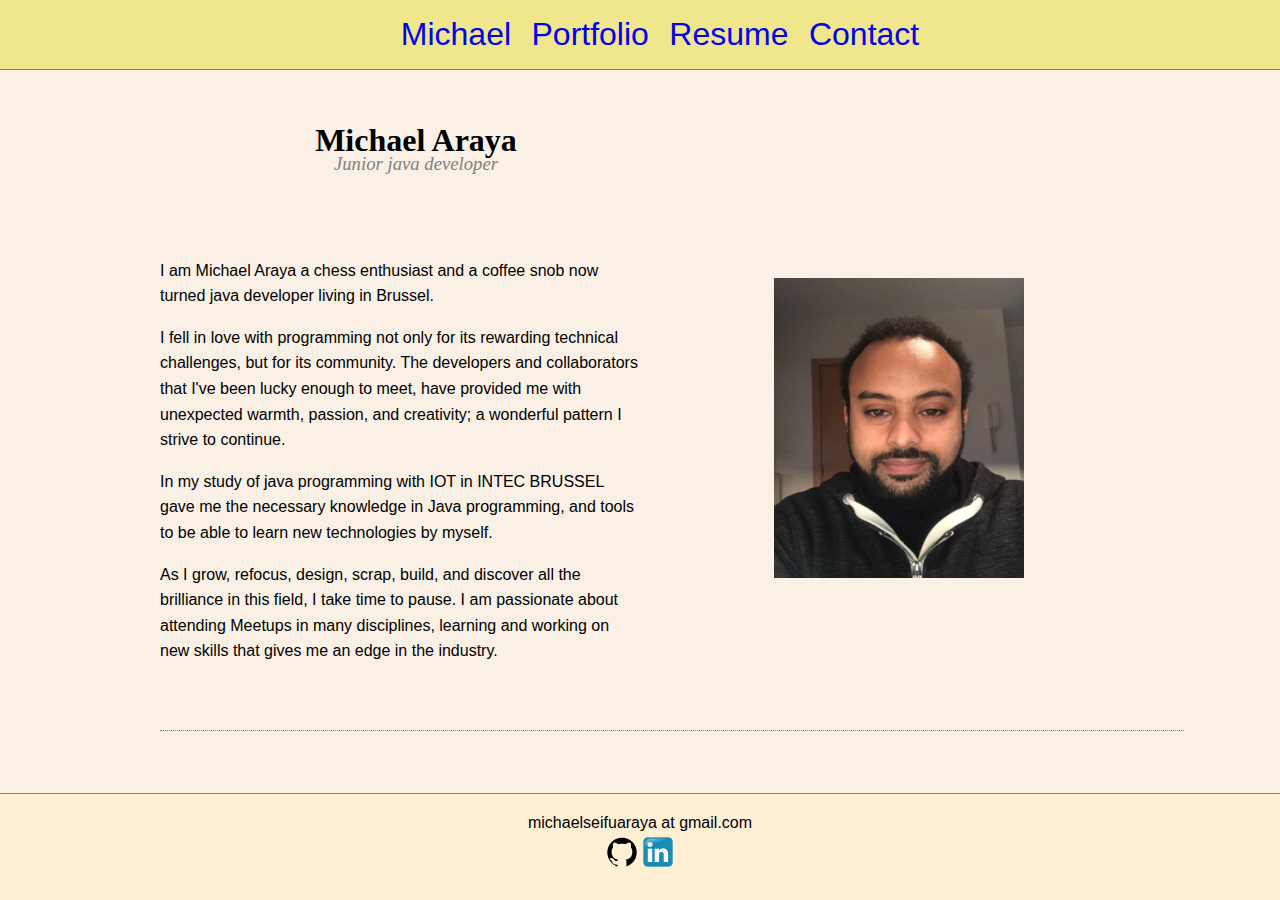
<file: index.html>
<!DOCTYPE html>
<html>
    <head>
        <title>My personal site</title>
        <link rel = "stylesheet" href = "./css/styles.css">
        <meta name="viewport" content="width=device-width,initial-scale=1,maximum-scale=1,user-scalable=no">
        <meta http-equiv="X-UA-Compatible" content="IE=edge,chrome=1">
        <meta name="HandheldFriendly" content="true">
    
    </head>

    <body>
        <header>
            <nav>
                <ul id = "nav-links">
                    <li><a href = "index.html">Michael</a></li>
                    <li><a href = "portfolio.html">Portfolio</a></li>
                    <li><a href = "resume.html">Resume</a></li>
                    <li><a href = "contact.html">Contact</a></li>
                </ul>
            </nav>

        </header>
        
        <main id = "test">
            
            <article class = "dotted-border">

                <section id = "home-main-section">
                <h1>Michael Araya</h1>
                <h3>Junior java developer</h3>

                <p>I am Michael Araya a chess enthusiast and a coffee snob now turned java developer living in Brussel.</p>

                <p>I fell in love with programming not only for its rewarding technical challenges, but for its community. 
                    The developers and collaborators that I've been lucky enough to meet, have provided me with unexpected warmth, passion, and creativity; a wonderful pattern
                     I strive to continue.</p>
                <p>In my study of java programming with IOT in INTEC BRUSSEL gave me the necessary knowledge in Java programming, and tools to be able to learn new technologies by myself. </p>   
                <p>As I grow, refocus, design, scrap, build, and discover all the brilliance in this field, I take time to pause. 
                    I am passionate about attending Meetups in many disciplines, learning and working on new skills that gives me an edge in the industry.
                </p>
                </section>

                <section id = "home-img-section"><img src = "/img/mika.jpg" width="250em" height="300em" alt="my picture"></section>
                    
            </article>
            

        </main>
        <footer>
            <p id = "foot">michaelseifuaraya at gmail.com <br> <a href = "https://github.com/michaelarayabe"><img src="img/github.png"> </a><a href = "https://www.linkedin.com/in/michael-araya-9309a415"><img src="img/linkdin.png"></a></p>
            
        </footer>
    </body>

</html>
</file>
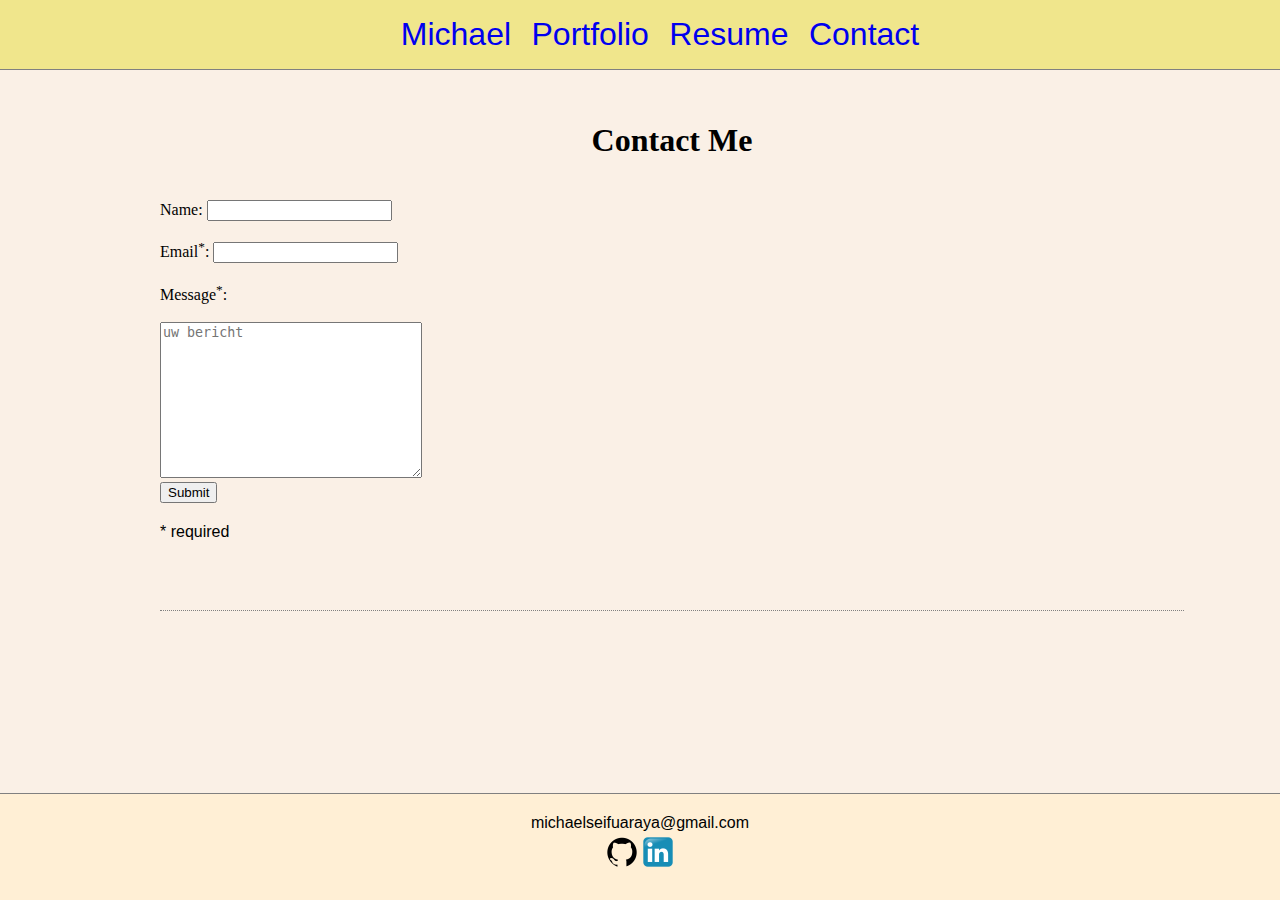
<file: contact.html>
<!DOCTYPE html>
<html>
    <head>
        <title>Contact </title>
        <link rel = "stylesheet" href = "css/styles.css">
    
    </head>

    <body>
        <header>
            <nav>
                <ul id = "nav-links">
                    <li><a href = "index.html">Michael</a></li>
                    <li><a href = "portfolio.html">Portfolio</a></li>
                    <li><a href = "resume.html">Resume</a></li>
                    <li><a href = "contact.html">Contact</a></li>
                </ul>
            </nav>

        </header>
        
        <main>
            
            <article class = "dotted-border">
                <h1>Contact Me</h1><br><br>
                <form action="mailto:michaelseifuaraya[at]gmail.com">
                    <label for = "yourname">Name: </label>
                    <input type = "text" name= "yourname">
                    <br><br>

                    <label for = "youremail">Email<sup>*</sup>: </label>
                    <input type = "email"  name= "youremail" required>
                    <br><br>

                    <label for = "message">Message<sup>*</sup>:  </label><br><br>
                     <textarea name="message" placeholder="uw bericht" rows = "10" cols="30" required></textarea> <br>
                    <input type="submit">
                    <br>
                    <p>* required</p>

                </form>
                    
            </article>

        </main>
        <footer>
            <p id = "foot">michaelseifuaraya@gmail.com <br> <a href = "https://github.com/michaelarayabe"><img src="img/github.png"> </a><a href = "https://www.linkedin.com/in/michael-araya-9309a415"><img src="img/linkdin.png"></a></p>
        </footer>
    </body>

</html>
</file>
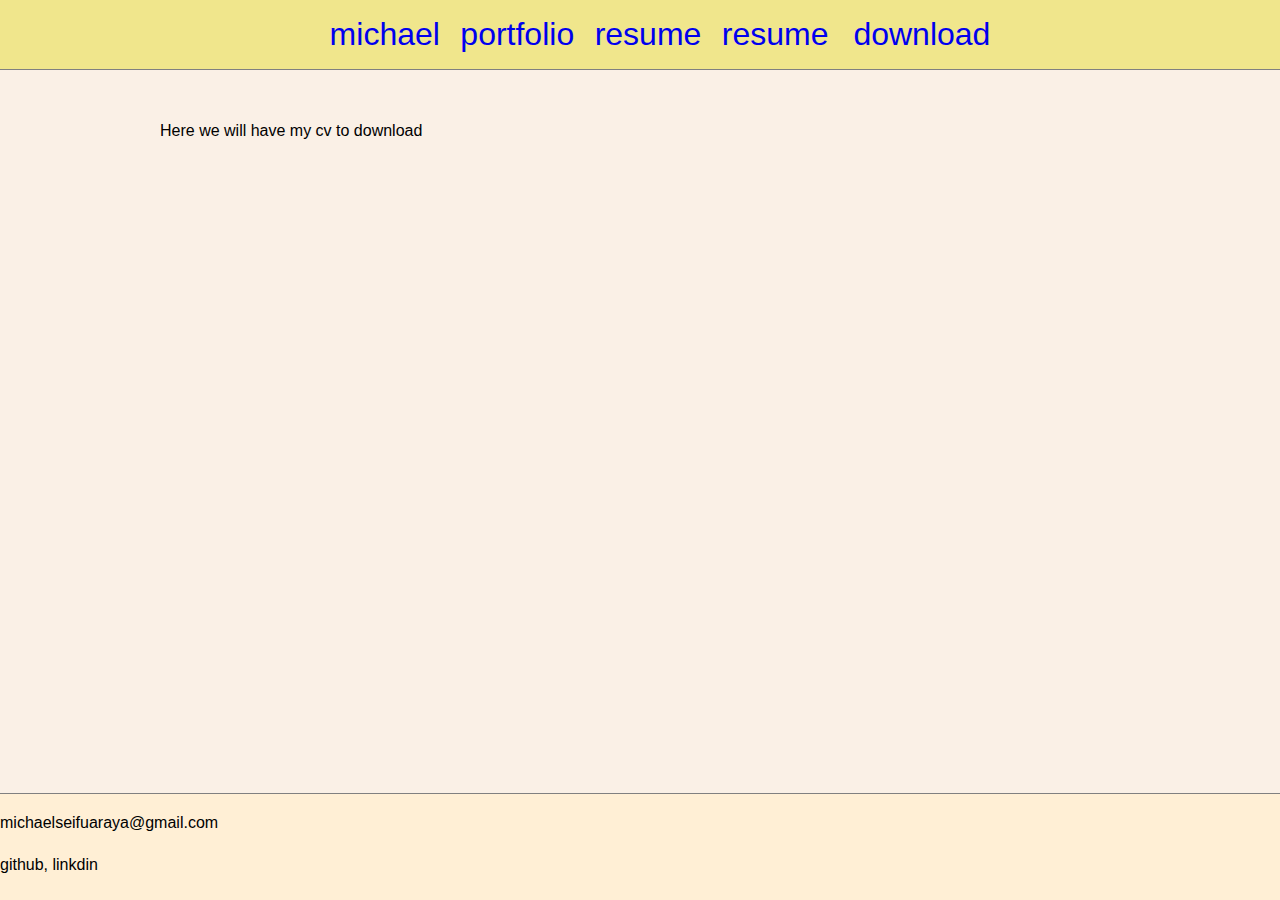
<file: cv_download.html>
<!DOCTYPE html>
<html>
    <head>
        <title>Download my CV </title>
        <link rel = "stylesheet" href = "css/styles.css">
    
    </head>

    <body>
        <header>
            <nav>
                <ul>
                    <li><a href = "index.html">michael</a></li>
                    <li><a href = "portfolio.html">portfolio</a></li>
                    <li><a href = "resume.html">resume</a></li>
                    <li><a href = "cv_download.html">resume download</a></li>
                </ul>
            </nav>

        </header>
        
        <main>
            
            <p>Here we will have my cv to download</p>

        </main>
        <footer>
            <p>michaelseifuaraya@gmail.com</p>
            <p>github, linkdin</p>
        </footer>
    </body>

</html>
</file>
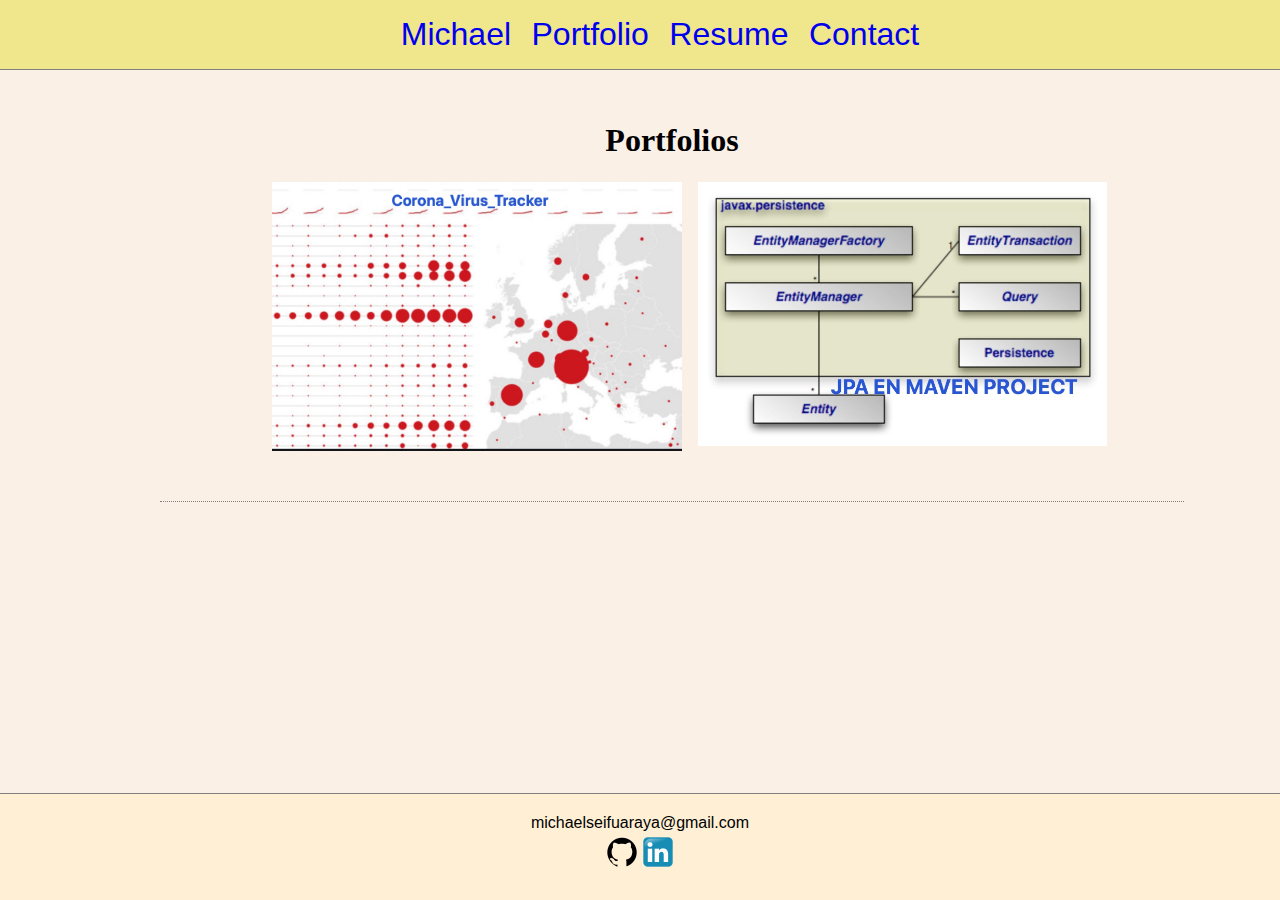
<file: portfolio.html>
<!DOCTYPE html>
<html>
    <head>
        <title>My portfolios</title>
        <link rel = "stylesheet" href = "./css/styles.css">
        <meta name="viewport" content="width=device-width,initial-scale=1,maximum-scale=1,user-scalable=no">
        <meta http-equiv="X-UA-Compatible" content="IE=edge,chrome=1">
        <meta name="HandheldFriendly" content="true">
    
    </head>

    <body>
        <header>
            <nav>
                <ul id = "nav-links">
                    <li><a href = "index.html">Michael</a></li>
                    <li><a href = "portfolio.html">Portfolio</a></li>
                    <li><a href = "resume.html">Resume</a></li>
                    <li><a href = "contact.html">Contact</a></li>
                </ul>
            </nav>

        </header>
        
        <main>
            
            <article class = "dotted-border">
                <h1>Portfolios</h1><br>

                <section>
                    <a href="portfolio_one.html"><img src="img/ct.jpg" width="40%" alt="my first portfolio" id = "portfolio-main-image-one"></a>
                </section>
                    
                <section>
                    <a href="portfolio_two.html"><img src="img/jmp.jpeg" width="40%" alt="my second portfolio"></a>
                </section>

                
            </article>

        </main>
        <footer>
            <p id = "foot">michaelseifuaraya@gmail.com <br> <a href = "https://github.com/michaelarayabe"><img src="img/github.png"> </a><a href = "https://www.linkedin.com/in/michael-araya-9309a415"><img src="img/linkdin.png"></a></p>

        </footer>
    </body>

</html>
</file>
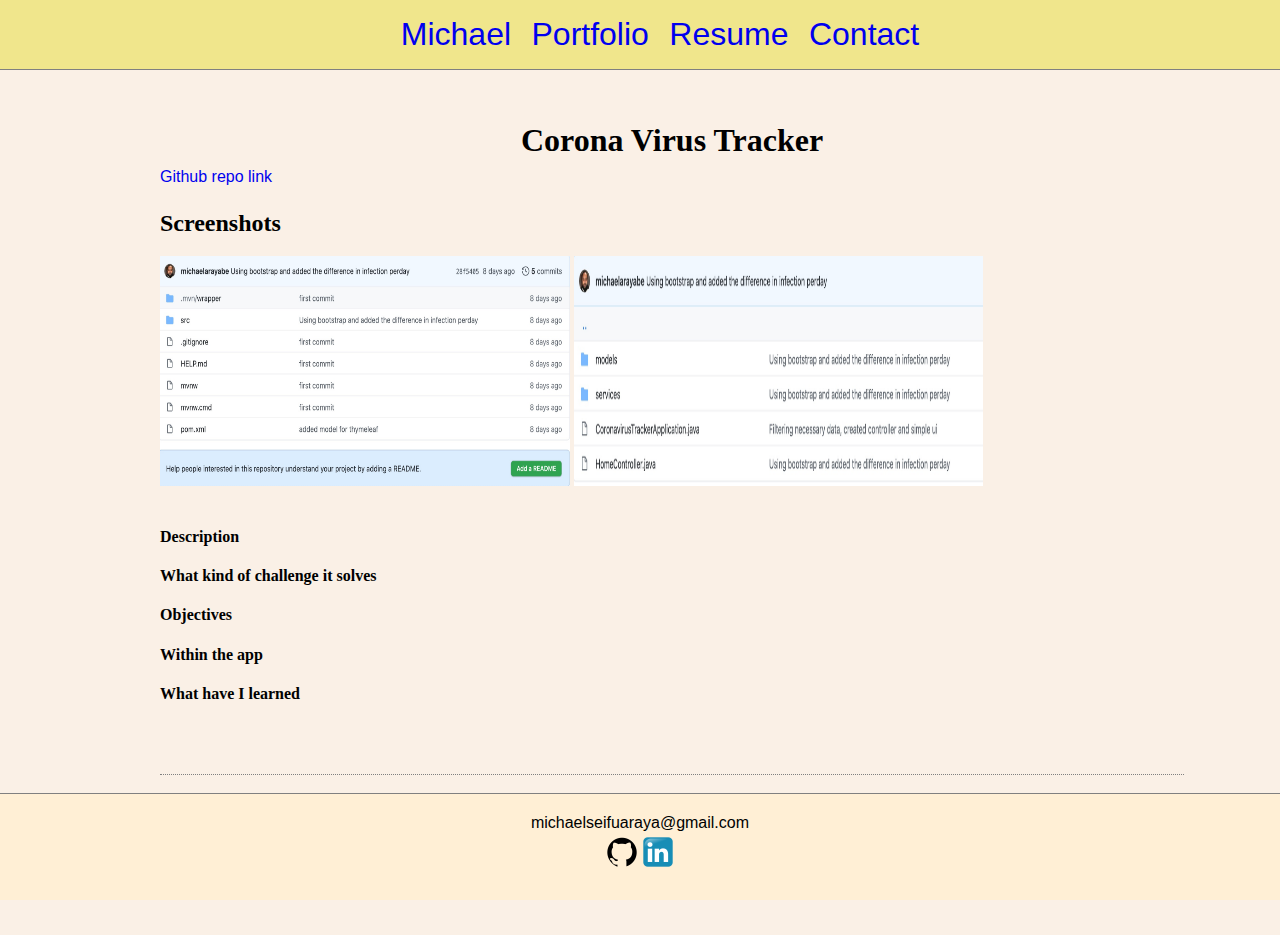
<file: portfolio_one.html>
<!DOCTYPE html>
<html>
    <head>
        <title>Michael portfolios</title>
        <link rel = "stylesheet" href = "css/styles.css">
        <meta name="viewport" content="width=device-width,initial-scale=1,maximum-scale=1,user-scalable=no">
        <meta http-equiv="X-UA-Compatible" content="IE=edge,chrome=1">
        <meta name="HandheldFriendly" content="true">
    
    </head>

    <body>
        <header>
            <nav>
                <ul id = "nav-links">
                    <li><a href = "index.html">Michael</a></li>
                    <li><a href = "portfolio.html">Portfolio</a></li>
                    <li><a href = "resume.html">Resume</a></li>
                    <li><a href = "contact.html">Contact</a></li>
                </ul>
            </nav>

        </header>
        
        <main>
            
            <article class = "dotted-border">
                <h1>Corona Virus Tracker</h1>
                <p id = "github"><a href = "https://github.com/michaelarayabe/corona_virus_tracker_app">Github repo link</a></p>
                <section>
                    <h2>Screenshots</h2>
                    <img src="/img/screenshot_portfolio_one.jpg" width="40%" height="230px">
                    <img src="/img/screenshot_portfolio_one_second.jpg" width="40%" height="230px">
                </section>
                <section class = "portfolio-description">
                    <h4>Description</h4>
                    <h4>What kind of challenge it solves</h4>
                    <h4>Objectives</h4>
                    <h4>Within the app</h4>
                    <h4>What have I learned</h4>
                
                
                </section>
            </article>
            

        </main>
        <footer>
            <p id = "foot">michaelseifuaraya@gmail.com <br> <a href = "https://github.com/michaelarayabe"><img src="img/github.png"> </a><a href = "https://www.linkedin.com/in/michael-araya-9309a415"><img src="img/linkdin.png"></a></p>
        </footer>
    </body>

</html>
</file>
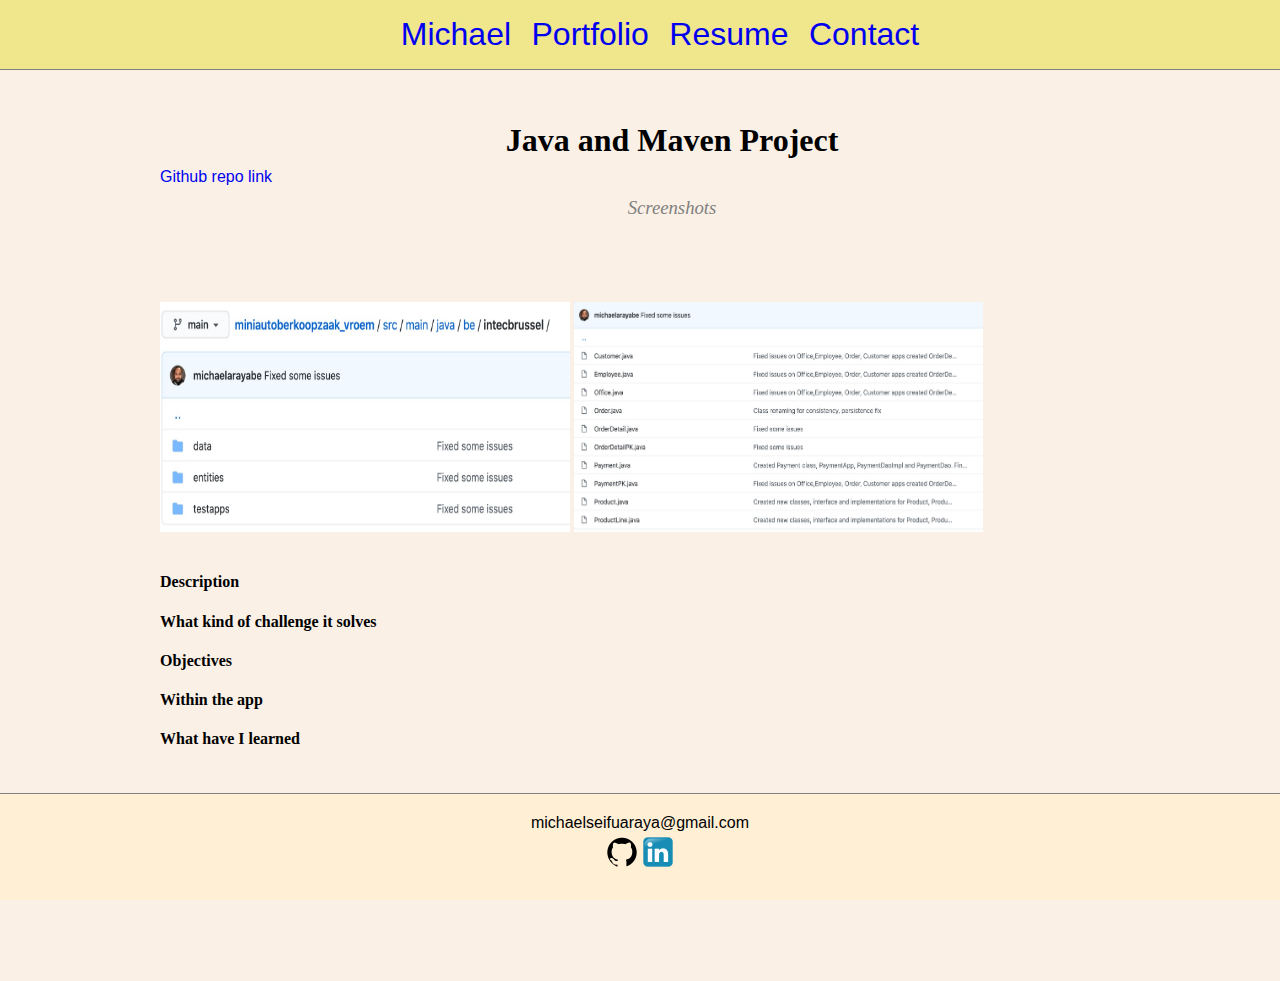
<file: portfolio_two.html>
<!DOCTYPE html>
<html>
    <head>
        <title>Michael portfolios</title>
        <link rel = "stylesheet" href = "css/styles.css">
        <meta name="viewport" content="width=device-width,initial-scale=1,maximum-scale=1,user-scalable=no">
        <meta http-equiv="X-UA-Compatible" content="IE=edge,chrome=1">
        <meta name="HandheldFriendly" content="true">
    
    </head>

    <body>
        <header>
            <nav>
                <ul id = "nav-links">
                    <li><a href = "index.html">Michael</a></li>
                    <li><a href = "portfolio.html">Portfolio</a></li>
                    <li><a href = "resume.html">Resume</a></li>
                    <li><a href = "contact.html">Contact</a></li>
                </ul>
            </nav>

        </header>
        
        <main>
            
            <article class = "dotted-border">
                <h1>Java and Maven Project</h1>
                <p id = "github"><a href = "https://github.com/michaelarayabe/miniautoberkoopzaak_vroem">Github repo link</a></p>
                <section>
                    <h3>Screenshots</h3>
                    <img src="/img/screenshot_portfoio_two.jpg" width="40%" height="230px">
                    <img src="/img/screenshot_portfolio_two_two.jpg" width="40%" height="230px">
                </section>
                <section class = "portfolio-description">
                    <h4>Description</h4>
                    <h4>What kind of challenge it solves</h4>
                    <h4>Objectives</h4>
                    <h4>Within the app</h4>
                    <h4>What have I learned</h4>
                
                
                </section>
            </article>

        </main>
        <footer>
            <p id = "foot">michaelseifuaraya@gmail.com <br> <a href = "https://github.com/michaelarayabe"><img src="img/github.png"> </a><a href = "https://www.linkedin.com/in/michael-araya-9309a415"><img src="img/linkdin.png"></a></p>
        </footer>
    </body>

</html>
</file>
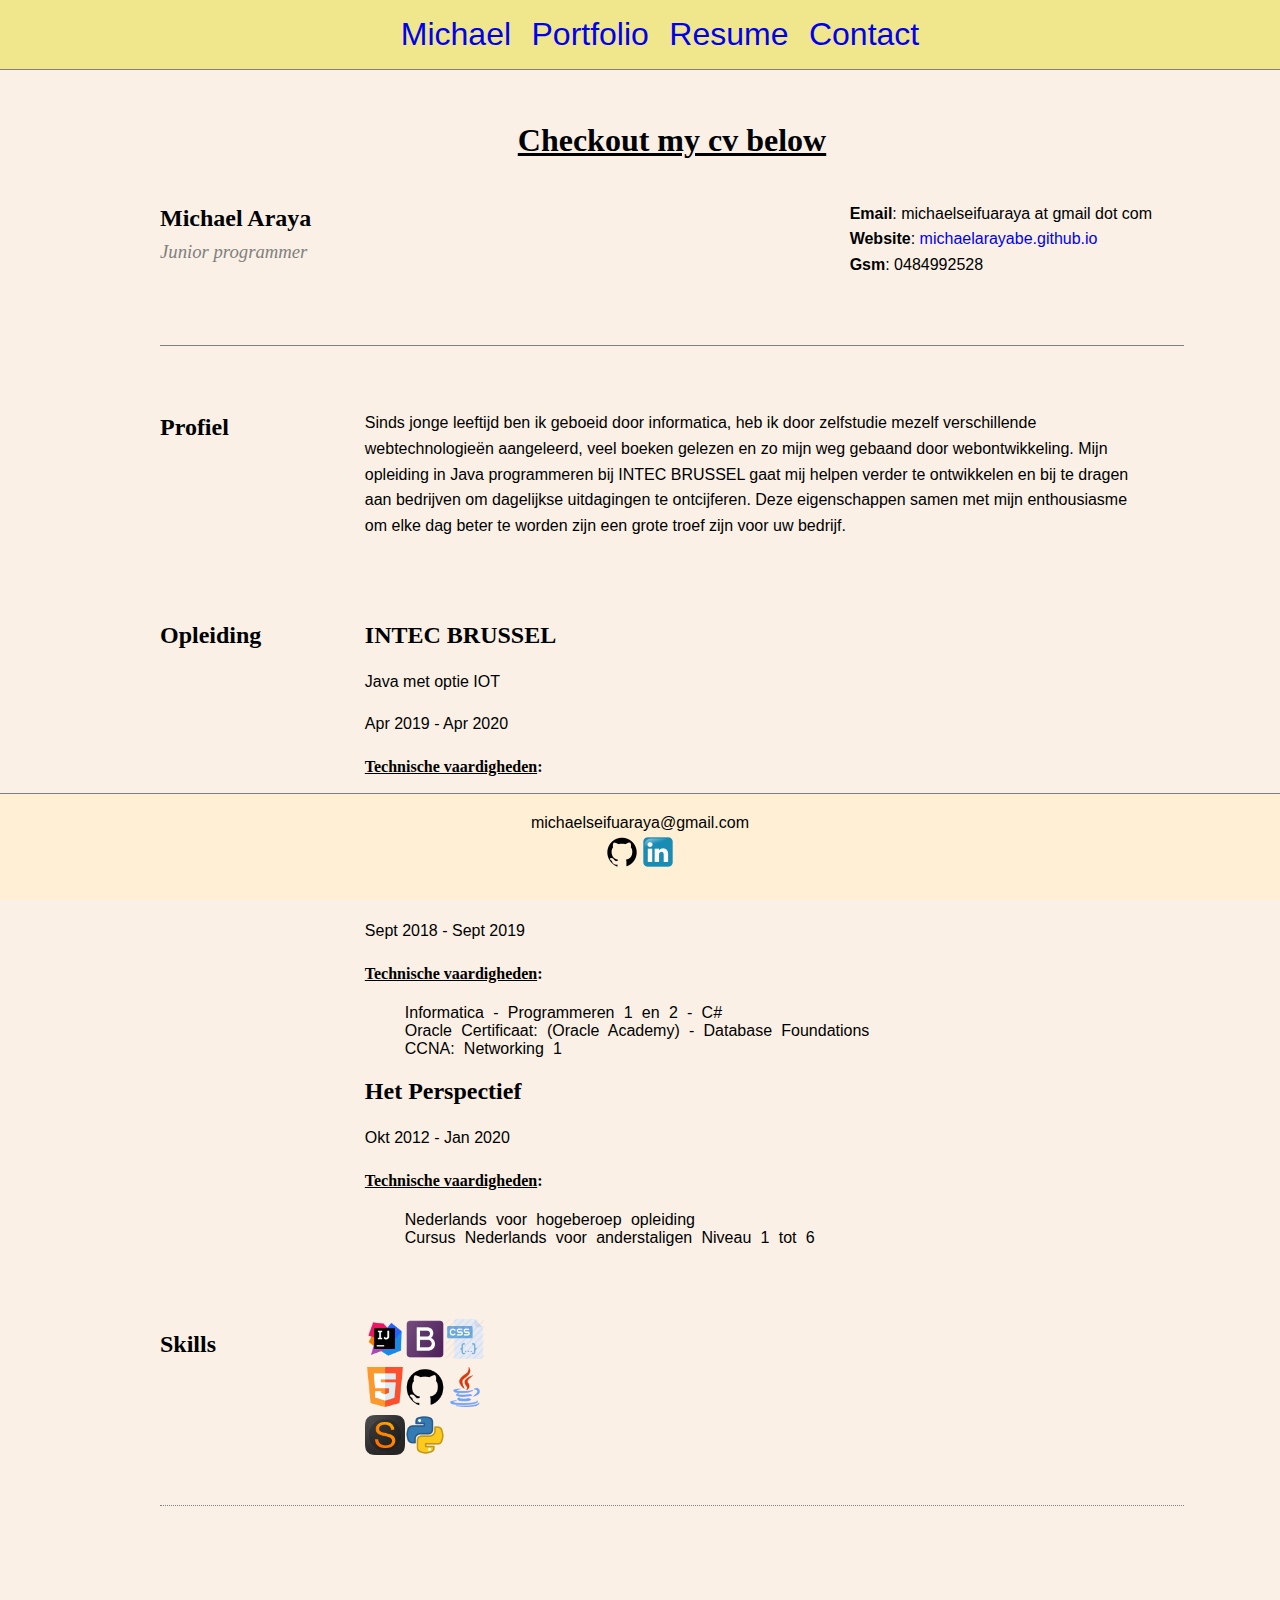
<file: resume.html>
<!DOCTYPE html>
<html>
    <head>
        <title>My CV </title>
        <link rel = "stylesheet" href = "css/styles.css">
    
    </head>

    <body>
        <header>
            <nav>
                <ul id = "nav-links">
                    <li><a href = "index.html">Michael</a></li>
                    <li><a href = "portfolio.html">Portfolio</a></li>
                    <li><a href = "resume.html">Resume</a></li>
                    <li><a href = "contact.html">Contact</a></li>
                </ul>
            </nav>

        </header>
        
        <main>
            
            <article class = "dotted-border">
                <h1><u>Checkout my cv below</u></h1>

                <section id = "cv-intro-section">

                    <div id = "cv-intro-first-div">
                        <h2>Michael Araya</h2>
                        <h3 id = "cv-section-h3">Junior programmer</h3>
                    </div>

                    <div id = "cv-intro-second-div">
                        <p ><strong>Email</strong>: michaelseifuaraya at gmail dot com<br> <strong>Website</strong>: <a href = "http://michaelarayabe.github.io">michaelarayabe.github.io</a><br> <strong>Gsm</strong>: 0484992528 </p>
                    </div>
                    
                </section>
                

                <section id = "cv-profiel">

                    <div class = "cv-section-h2">
                        <h2 >Profiel</h2>
                    </div>

                    <div class = "cv-section-p">

                        <p>Sinds jonge leeftijd ben ik geboeid door informatica, heb ik door zelfstudie mezelf verschillende webtechnologieën aangeleerd, veel boeken gelezen en zo mijn weg gebaand door webontwikkeling.
                            Mijn opleiding in Java programmeren bij INTEC BRUSSEL gaat mij helpen verder te ontwikkelen en bij te dragen aan bedrijven om dagelijkse uitdagingen te ontcijferen.
                            Deze eigenschappen samen met mijn enthousiasme om elke dag beter te worden zijn een grote troef zijn voor uw bedrijf.</p>
                    </div>
                 
                </section>

                <section id = "cv-opleiding">

                    <div class = "cv-section-h2">
                        <h2>Opleiding</h2>
                    </div>
                    
                    <div class = "cv-section-p">
                        <h2>INTEC BRUSSEL</h2>
                        <p>Java met optie IOT</p>
                        <p>Apr 2019 - Apr 2020</p>
                        <h4><u>Technische vaardigheden</u>:</h4>

                        <ul>
                            <li class = "styled-unordered-lists">Kennis van Objectgeoriënteerd programmeren en ontwerpen</li>
                            <li class = "styled-unordered-lists">Gui ontwikkeling: JavaFX, Scene Builder, Maven</li>
                            <li class = "styled-unordered-lists">Kennis van relationele databases en tools, SQL, DataGrip</li>
                        </ul>

                        <h2>Hogeschool Gent</h2>
                        
                        <p>Sept 2018 - Sept 2019</p>

                        <h4><u>Technische vaardigheden</u>:</h4>
                        <ul>
                            
                            <li class = "styled-unordered-lists">Informatica - Programmeren 1 en 2 - C#</li>
                            <li class = "styled-unordered-lists">Oracle Certificaat: (Oracle Academy) - Database Foundations</li>
                            <li class = "styled-unordered-lists">CCNA: Networking 1</li>
                        </ul>

                        <h2>Het Perspectief</h2>
                        
                        <p>Okt 2012 - Jan 2020</p>

                        <h4><u>Technische vaardigheden</u>:</h4>
                        <ul>
                            <li class = "styled-unordered-lists">Nederlands voor hogeberoep opleiding</li>
                            <li class = "styled-unordered-lists">Cursus Nederlands voor anderstaligen Niveau 1 tot 6</li>
                        </ul>

                    </div>
                    

                </section>

                <section id = "cv-skills">
                    <div class = "cv-section-h2">
                        <h2>Skills</h2>

                    </div>
                    <div class = "cv-section-p">
                        
                        <div class = "styled-unordered-lists-skills-1"></div>
                        <div class = "styled-unordered-lists-skills-2"> </div>
                        <div class = "styled-unordered-lists-skills-3"></div>
                        <div class = "styled-unordered-lists-skills-4"></div>
                        <div class = "styled-unordered-lists-skills-5"></div>
                        <div class = "styled-unordered-lists-skills-6"></div>
                        <div class = "styled-unordered-lists-skills-7"></div>
                        <div class = "styled-unordered-lists-skills-8"></div>
                        

                    </div>
                    
                </section>

                <section id = "cv-work">

                </section>
            </article>

        </main>
        <footer>
            <p id = "foot">michaelseifuaraya@gmail.com <br> <a href = "https://github.com/michaelarayabe"><img src="img/github.png"> </a><a href = "https://www.linkedin.com/in/michael-araya-9309a415"><img src="img/linkdin.png"></a></p>
        </footer>
    </body>

</html>
</file>
<file: css/styles.css>
/* General style*/

html,body{
    position: relative;
    min-height: 100%;
    margin: 0;
    padding: 0;
    background-color: linen;
}

a {
    text-decoration: none;
}

#nav-links a:hover{
    background-color: blueviolet;
    border-radius: 0.3em;
    
    
}

p {
    font-family: Arial, Helvetica, sans-serif;
    line-height: 1.6em;
    text-justify: auto;
    
}

/* header styles*/

body header{
    overflow: hidden;
    width: 100%;
    border-bottom: 0.01em solid gray;
    border-width: 100%;
    background-color: khaki;
}

/* styles for lists and links */

ul{
    font-family: Arial, Helvetica, sans-serif;
    text-align: center;
    list-style-type: none;
    word-spacing: 1em;
    
}

body ul li{
    
    display: inline-block;
    
}

body ul li a{
    text-decoration: none;
    font-size: 2em;
    
}

/* main content styles */

main{
    position: relative;
    height: 100%;
    margin: 3em 0 3em 10em;
    width: 80%;
    border-width: thin;
    
}

main article{
    float: left;
    width: 100%;
    height: 50%;
    margin-bottom: 10em;
    
}

main article h1{
    line-height: 10%;
    text-align: center;
    
}

main article h3{
    color: gray;
    font-weight: 100;
    line-height: 0%;
    font-style: italic;
    text-align: center;
    padding-bottom: 4em;
}

main article p{
    padding-right: 1em;
    margin-right: 1em;
}

main article.dotted-border{
    border-bottom: 1px dotted gray;
    width: 100%;
    padding-bottom: 50px;
}

#home-main-section{
    float: left;
    width: 50%;
}

#home-img-section{
    float: right;
    padding-top: 10em;
    width: 40%;

}

/* portfolio styles */

section.portfolio-description{
    padding-top: 1em;
    clear: both;
}

#portfolio-main-image-one{
    float: left;
    margin-right: 1em;
    margin-left: 7em;

}



/* resume styles */

#cv-intro-section{
      
    width: 100%;
    padding-top: 1.3em;
      
  }

#cv-intro-first-div{
    width: 40%;
    float: left;
      
  }

#cv-intro-second-div{
    float: right;
      
      
}

#cv-section-h3{
    line-height: 0.01em;
    text-align: left;
  }

#cv-profiel{
    clear: both;
    width: 100%;
    padding-top: 3em;
    border-top: 0.1em solid gray;
  }

.cv-section-h2{
    float: left;
    width: 20%;

  }

.cv-section-p{
    float: right;
    width: 80%;

  }



#cv-opleiding{
    clear: both;
    padding-top: 3em;
  }

#cv-skills{
    clear: both;
    padding-top: 3em;
  }

.styled-unordered-lists {
    display: flex;
    word-spacing: 0.3em;
    
      
  }




.styled-unordered-lists-skills-1{
    float: left;
    display: flex;
    word-spacing: 0.3em;
    padding-top: 0.5em;
    content: url('/img/intel.png');
    width: 2.5em;
    height: 2.5em;
    
}

.styled-unordered-lists-skills-2{
    float: left;
    display: flex;
    word-spacing: 0.3em;
    padding-top: 0.5em;
    content: url('/img/boot.png');
    width: 2.5em;
    height: 2.5em;
}

.styled-unordered-lists-skills-3{
    
    display: flex;
    word-spacing: 0.3em;
    padding-top: 0.5em;
    content: url('/img/css.png');
    width: 2.5em;
    height: 2.5em;
}

.styled-unordered-lists-skills-4{
    float: left;
    display: flex;
    word-spacing: 0.3em;
    padding-top: 0.5em;
    content: url('/img/html.png');
    width: 2.5em;
    height: 2.5em;
}

.styled-unordered-lists-skills-5{
    float: left;
    display: flex;
    word-spacing: 0.3em;
    padding-top: 0.5em;
    content: url('/img/github.png');
    width: 2.5em;
    height: 2.5em;
}
.styled-unordered-lists-skills-6{
    
    display: flex;
    word-spacing: 0.3em;
    padding-top: 0.5em;
    content: url('/img/java.png');
    width: 2.5em;
    height: 2.5em;
}
.styled-unordered-lists-skills-7{
    float: left;
    display: flex;
    word-spacing: 0.3em;
    padding-top: 0.5em;
    content: url('/img/sublime.png');
    width: 2.5em;
    height: 2.5em;
}
.styled-unordered-lists-skills-8{
    
    display: flex;
    word-spacing: 0.3em;
    padding-top: 0.5em;
    content: url('/img/python.png');
    width: 2.5em;
    height: 2.5em;
}

/* footer styles*/

footer{
    border-top: 1px solid gray;
    position: fixed;
    width: 100%;
    height: 10%;
    background-color: papayawhip;
    bottom: 0px;
    padding-bottom: 1em;
}


#foot {
    width: 100%;
    height: 100%;
    text-align: center;
}


#foot img{
    width: 2em;
    height: 2em;
}

  /* Styles for smaller screen sizes */

  @media only screen and (max-width:600px){

#home-main-section{
    min-width: 110%;
            
    }    
    
#home-img-section{
    
    display:none;

    }
    

body header{
    min-width: 125%;
    }

.cv-section-h2{
    float: left;
    width: 20%;
    padding-right: 1em;
  
    }
}
</file>
